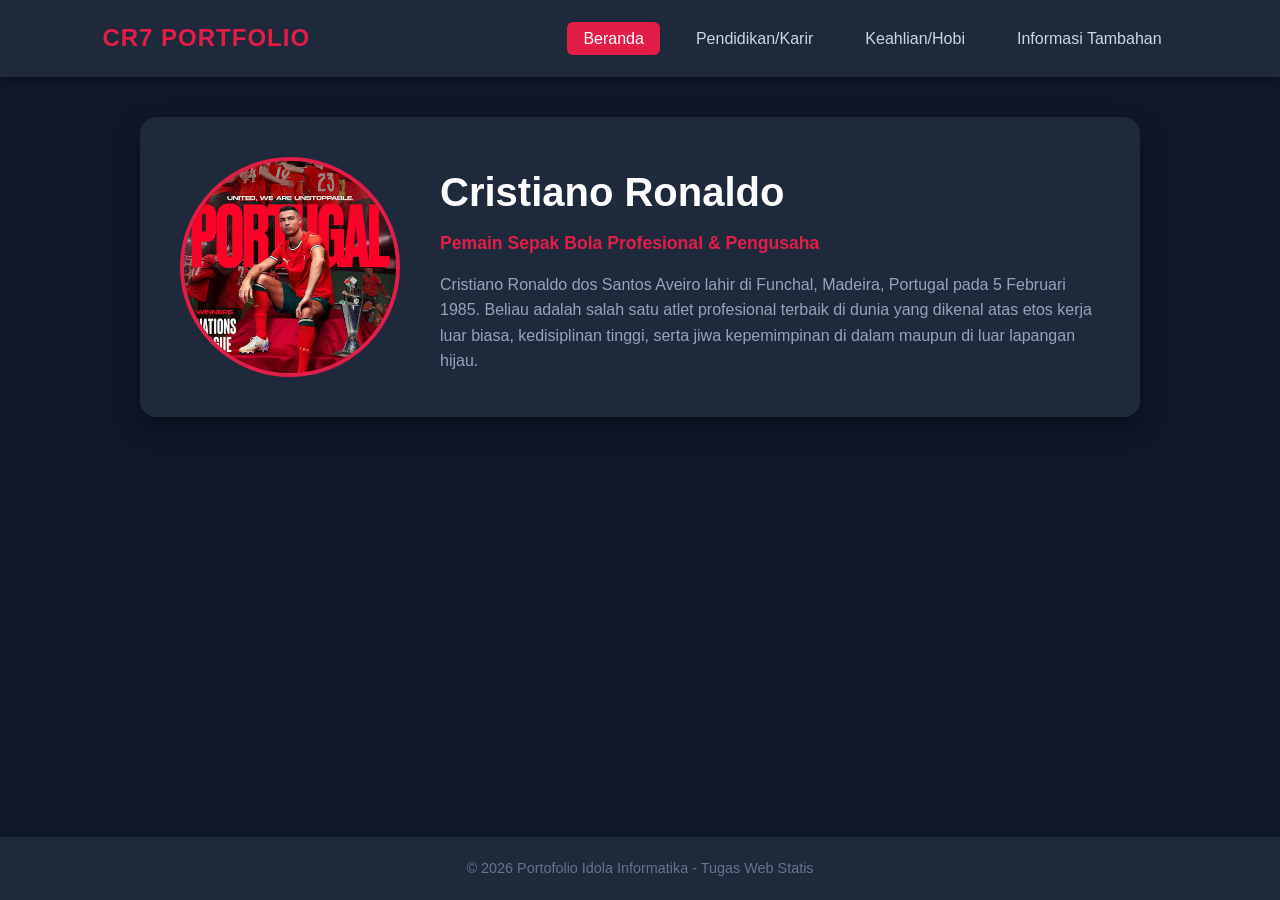
<file: index.html>
<!DOCTYPE html>
<html lang="id">
<head>
    <meta charset="UTF-8">
    <meta name="viewport" content="width=device-width, initial-scale=1.0">
    <title>CR7 Portfolio - Beranda</title>
    <link rel="stylesheet" href="asset/gemini-code-1788853494745.css">
</head>
<body>

    <header>
        <div class="logo">CR7 PORTFOLIO</div>
        <nav>
            <ul>
                <li><a href="gemini-code-1788853460499.html" class="active">Beranda</a></li>
                <li><a href="pages/gemini-code-1788853548609.html">Pendidikan/Karir</a></li>
                <li><a href="pages/gemini-code-1788853569049.html">Keahlian/Hobi</a></li>
                <li><a href="pages/gemini-code-1788853597801.html">Informasi Tambahan</a></li>
            </ul>
        </nav>
    </header>

    <main class="main-container">
        <div class="profile-card">
            <img class="profile-img" src="images.jpg" alt="Cristiano Ronaldo mengenakan seragam Portugal">
            <div class="bio">
                <h1>Cristiano Ronaldo</h1>
                <p class="subtitle">Pemain Sepak Bola Profesional & Pengusaha</p>
                <p>
                    Cristiano Ronaldo dos Santos Aveiro lahir di Funchal, Madeira, Portugal pada 5 Februari 1985. 
                    Beliau adalah salah satu atlet profesional terbaik di dunia yang dikenal atas etos kerja luar biasa, 
                    kedisiplinan tinggi, serta jiwa kepemimpinan di dalam maupun di luar lapangan hijau.
                </p>
            </div>
        </div>
    </main>

    <footer>
        <p>&copy; 2026 Portofolio Idola Informatika - Tugas Web Statis</p>
    </footer>

</body>
</html>
</file>
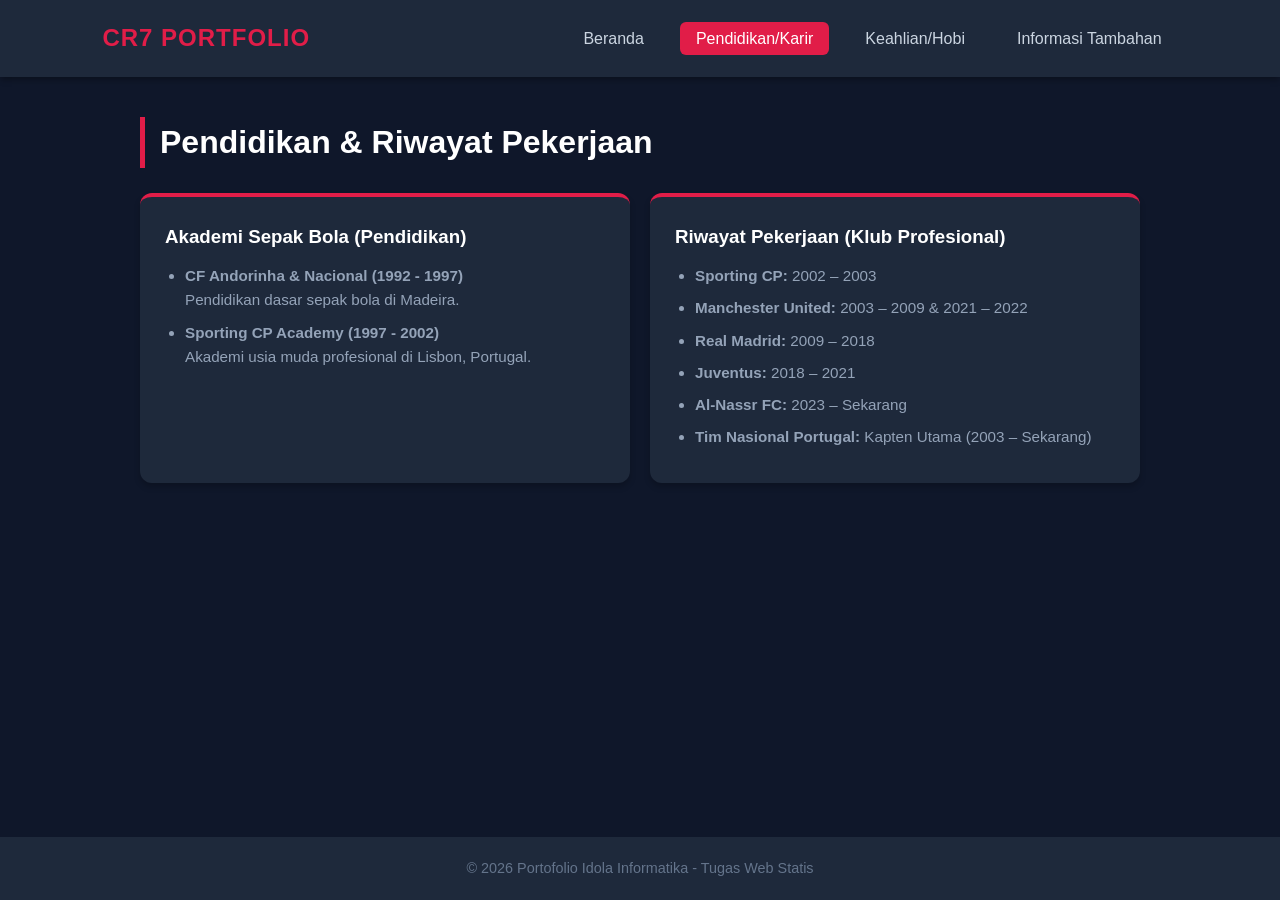
<file: pages/gemini-code-1788853548609.html>
<!DOCTYPE html>
<html lang="id">
<head>
    <meta charset="UTF-8">
    <meta name="viewport" content="width=device-width, initial-scale=1.0">
    <title>Portofolio Idola - Pendidikan & Pekerjaan</title>
    <link rel="stylesheet" href="../asset/gemini-code-1788853494745.css">
</head>
<body>

    <header>
        <div class="logo">CR7 PORTFOLIO</div>
        <nav>
            <ul>
                <li><a href="../gemini-code-1788853460499.html">Beranda</a></li>
                <li><a href="gemini-code-1788853548609.html" class="active">Pendidikan/Karir</a></li>
                <li><a href="gemini-code-1788853569049.html">Keahlian/Hobi</a></li>
                <li><a href="gemini-code-1788853597801.html">Informasi Tambahan</a></li>
            </ul>
        </nav>
    </header>

    <main class="main-container">
        <h2 class="page-title">Pendidikan & Riwayat Pekerjaan</h2>
        
        <div class="card-grid">
            <div class="card">
                <h3>Akademi Sepak Bola (Pendidikan)</h3>
                <ul>
                    <li><strong>CF Andorinha & Nacional (1992 - 1997)</strong><br>Pendidikan dasar sepak bola di Madeira.</li>
                    <li><strong>Sporting CP Academy (1997 - 2002)</strong><br>Akademi usia muda profesional di Lisbon, Portugal.</li>
                </ul>
            </div>

            <div class="card">
                <h3>Riwayat Pekerjaan (Klub Profesional)</h3>
                <ul>
                    <li><strong>Sporting CP:</strong> 2002 – 2003</li>
                    <li><strong>Manchester United:</strong> 2003 – 2009 & 2021 – 2022</li>
                    <li><strong>Real Madrid:</strong> 2009 – 2018</li>
                    <li><strong>Juventus:</strong> 2018 – 2021</li>
                    <li><strong>Al-Nassr FC:</strong> 2023 – Sekarang</li>
                    <li><strong>Tim Nasional Portugal:</strong> Kapten Utama (2003 – Sekarang)</li>
                </ul>
            </div>
        </div>
    </main>

    <footer>
        <p>&copy; 2026 Portofolio Idola Informatika - Tugas Web Statis</p>
    </footer>

</body>
</html>
</file>
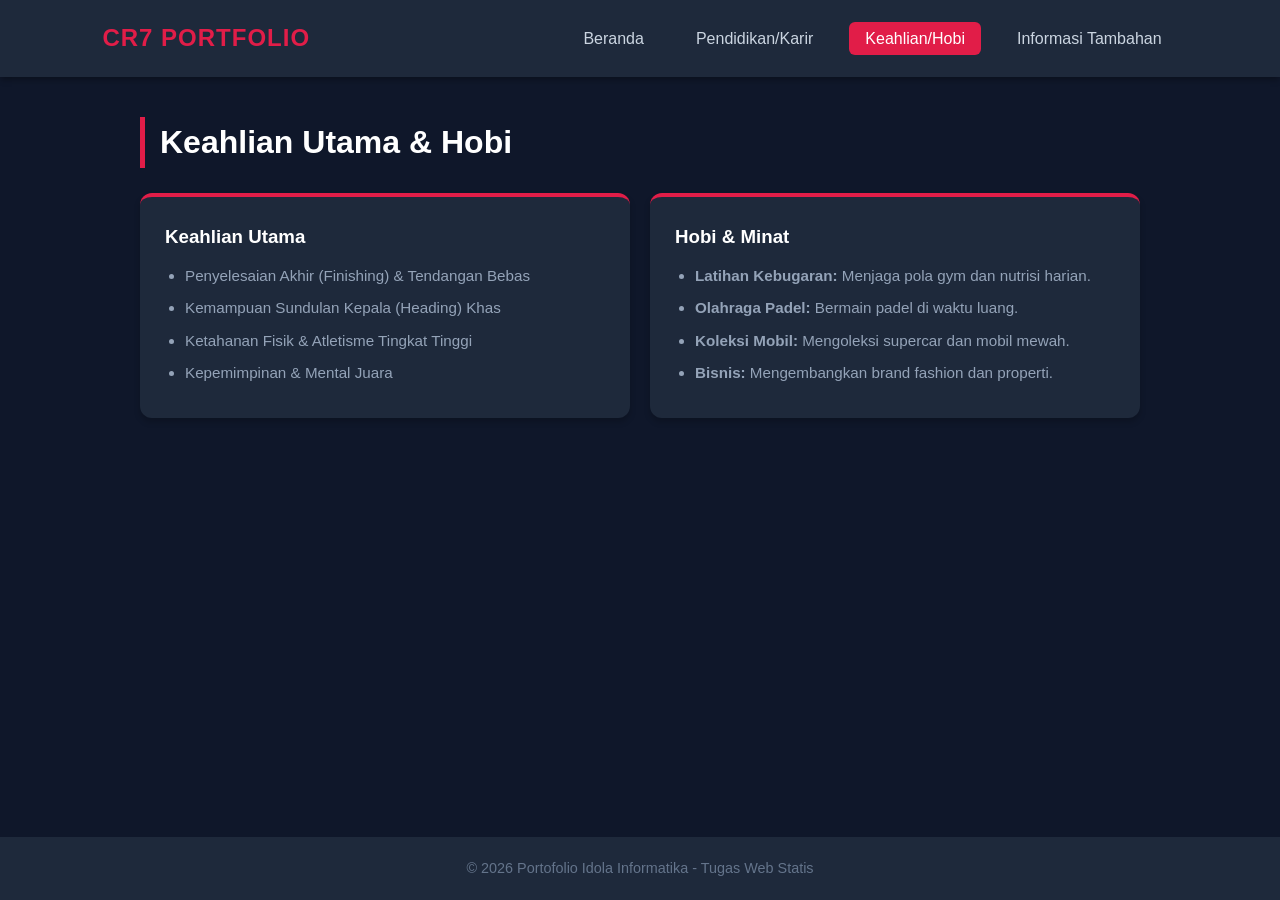
<file: pages/gemini-code-1788853569049.html>
<!DOCTYPE html>
<html lang="id">
<head>
    <meta charset="UTF-8">
    <meta name="viewport" content="width=device-width, initial-scale=1.0">
    <title>Portofolio Idola - Keahlian & Hobi</title>
    <link rel="stylesheet" href="../asset/gemini-code-1788853494745.css">
</head>
<body>

    <header>
        <div class="logo">CR7 PORTFOLIO</div>
        <nav>
            <ul>
                <li><a href="../gemini-code-1788853460499.html">Beranda</a></li>
                <li><a href="gemini-code-1788853548609.html">Pendidikan/Karir</a></li>
                <li><a href="gemini-code-1788853569049.html" class="active">Keahlian/Hobi</a></li>
                <li><a href="gemini-code-1788853597801.html">Informasi Tambahan</a></li>
            </ul>
        </nav>
    </header>

    <main class="main-container">
        <h2 class="page-title">Keahlian Utama & Hobi</h2>
        
        <div class="card-grid">
            <div class="card">
                <h3>Keahlian Utama</h3>
                <ul>
                    <li>Penyelesaian Akhir (Finishing) & Tendangan Bebas</li>
                    <li>Kemampuan Sundulan Kepala (Heading) Khas</li>
                    <li>Ketahanan Fisik & Atletisme Tingkat Tinggi</li>
                    <li>Kepemimpinan & Mental Juara</li>
                </ul>
            </div>

            <div class="card">
                <h3>Hobi & Minat</h3>
                <ul>
                    <li><strong>Latihan Kebugaran:</strong> Menjaga pola gym dan nutrisi harian.</li>
                    <li><strong>Olahraga Padel:</strong> Bermain padel di waktu luang.</li>
                    <li><strong>Koleksi Mobil:</strong> Mengoleksi supercar dan mobil mewah.</li>
                    <li><strong>Bisnis:</strong> Mengembangkan brand fashion dan properti.</li>
                </ul>
            </div>
        </div>
    </main>

    <footer>
        <p>&copy; 2026 Portofolio Idola Informatika - Tugas Web Statis</p>
    </footer>

</body>
</html>
</file>
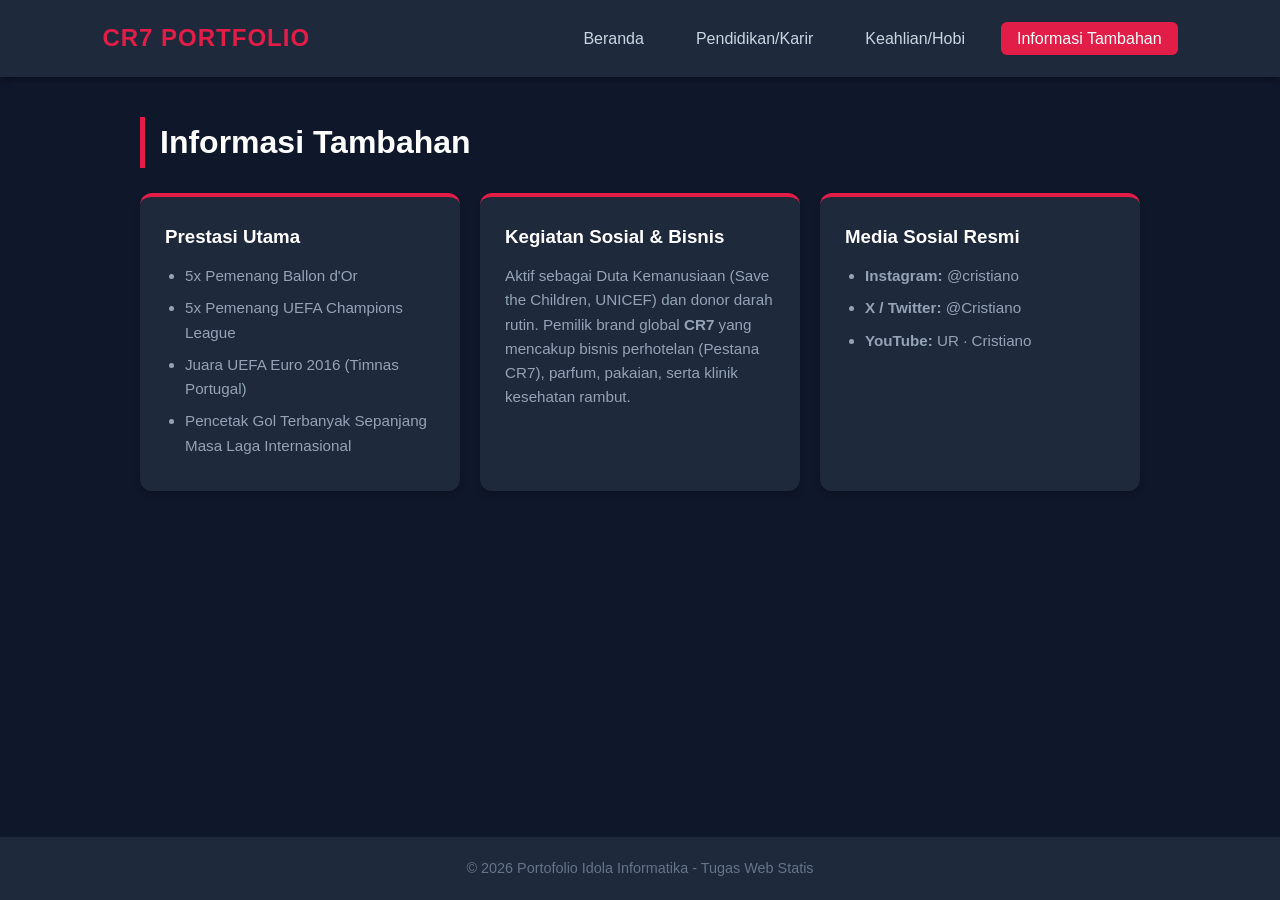
<file: pages/gemini-code-1788853597801.html>
<!DOCTYPE html>
<html lang="id">
<head>
    <meta charset="UTF-8">
    <meta name="viewport" content="width=device-width, initial-scale=1.0">
    <title>Portofolio Idola - Informasi Tambahan</title>
    <link rel="stylesheet" href="../asset/gemini-code-1788853494745.css">
</head>
<body>

    <header>
        <div class="logo">CR7 PORTFOLIO</div>
        <nav>
            <ul>
                <li><a href="../gemini-code-1788853460499.html">Beranda</a></li>
                <li><a href="gemini-code-1788853548609.html">Pendidikan/Karir</a></li>
                <li><a href="gemini-code-1788853569049.html">Keahlian/Hobi</a></li>
                <li><a href="gemini-code-1788853597801.html" class="active">Informasi Tambahan</a></li>
            </ul>
        </nav>
    </header>

    <main class="main-container">
        <h2 class="page-title">Informasi Tambahan</h2>
        
        <div class="card-grid">
            <div class="card">
                <h3>Prestasi Utama</h3>
                <ul>
                    <li>5x Pemenang Ballon d'Or</li>
                    <li>5x Pemenang UEFA Champions League</li>
                    <li>Juara UEFA Euro 2016 (Timnas Portugal)</li>
                    <li>Pencetak Gol Terbanyak Sepanjang Masa Laga Internasional</li>
                </ul>
            </div>

            <div class="card">
                <h3>Kegiatan Sosial & Bisnis</h3>
                <p>
                    Aktif sebagai Duta Kemanusiaan (Save the Children, UNICEF) dan donor darah rutin. 
                    Pemilik brand global <strong>CR7</strong> yang mencakup bisnis perhotelan (Pestana CR7), parfum, pakaian, serta klinik kesehatan rambut.
                </p>
            </div>

            <div class="card">
                <h3>Media Sosial Resmi</h3>
                <ul>
                    <li><strong>Instagram:</strong> @cristiano</li>
                    <li><strong>X / Twitter:</strong> @Cristiano</li>
                    <li><strong>YouTube:</strong> UR · Cristiano</li>
                </ul>
            </div>
        </div>
    </main>

    <footer>
        <p>&copy; 2026 Portofolio Idola Informatika - Tugas Web Statis</p>
    </footer>

</body>
</html>
</file>
<file: asset/gemini-code-1788853494745.css>
/* Reset CSS */
* {
    margin: 0;
    padding: 0;
    box-sizing: border-box;
    font-family: 'Segoe UI', Tahoma, Geneva, Verdana, sans-serif;
}

body {
    background-color: #0f172a;
    color: #f8fafc;
    line-height: 1.6;
    display: flex;
    flex-direction: column;
    min-height: 100vh;
}

/* Header & Navigasi */
header {
    background-color: #1e293b;
    padding: 1.2rem 8%;
    display: flex;
    justify-content: space-between;
    align-items: center;
    position: sticky;
    top: 0;
    z-index: 100;
    box-shadow: 0 4px 6px -1px rgba(0, 0, 0, 0.3);
}

.logo {
    font-size: 1.5rem;
    font-weight: bold;
    color: #e11d48;
    letter-spacing: 1px;
}

nav ul {
    display: flex;
    list-style: none;
    gap: 20px;
}

nav ul li a {
    color: #cbd5e1;
    text-decoration: none;
    font-weight: 500;
    padding: 8px 16px;
    border-radius: 6px;
    transition: all 0.3s ease;
}

nav ul li a:hover, nav ul li a.active {
    color: #ffffff;
    background-color: #e11d48;
}

/* Kontainer Utama */
.main-container {
    flex: 1;
    width: 90%;
    max-width: 1000px;
    margin: 40px auto;
}

/* Halaman Beranda / Profil Card */
.profile-card {
    background-color: #1e293b;
    padding: 40px;
    border-radius: 16px;
    display: flex;
    align-items: center;
    gap: 40px;
    box-shadow: 0 10px 25px rgba(0, 0, 0, 0.4);
}

.profile-img {
    width: 220px;
    height: 220px;
    border-radius: 50%;
    border: 4px solid #e11d48;
    flex: 0 0 auto;
    display: block;
    object-fit: cover;
    object-position: center;
}

.bio h1 {
    font-size: 2.5rem;
    color: #ffffff;
    margin-bottom: 5px;
}

.bio .subtitle {
    color: #e11d48;
    font-size: 1.1rem;
    font-weight: 600;
    margin-bottom: 15px;
}

.bio p {
    color: #94a3b8;
    font-size: 1rem;
}

/* Grid & Card Halaman Lain */
.page-title {
    font-size: 2rem;
    color: #ffffff;
    margin-bottom: 25px;
    border-left: 5px solid #e11d48;
    padding-left: 15px;
}

.card-grid {
    display: grid;
    grid-template-columns: repeat(auto-fit, minmax(280px, 1fr));
    gap: 20px;
}

.card {
    background-color: #1e293b;
    padding: 25px;
    border-radius: 12px;
    border-top: 4px solid #e11d48;
    box-shadow: 0 4px 6px rgba(0, 0, 0, 0.2);
}

.card h3 {
    color: #ffffff;
    margin-bottom: 12px;
}

.card p, .card ul {
    color: #94a3b8;
    font-size: 0.95rem;
}

.card ul {
    padding-left: 20px;
}

.card ul li {
    margin-bottom: 8px;
}

/* Footer */
footer {
    text-align: center;
    padding: 20px;
    background-color: #1e293b;
    color: #64748b;
    font-size: 0.9rem;
    margin-top: auto;
}

/* Responsif Layar HP */
@media (max-width: 768px) {
    header {
        flex-direction: column;
        gap: 15px;
    }

    nav ul {
        flex-wrap: wrap;
        justify-content: center;
    }

    .profile-card {
        flex-direction: column;
        text-align: center;
    }
}
</file>
